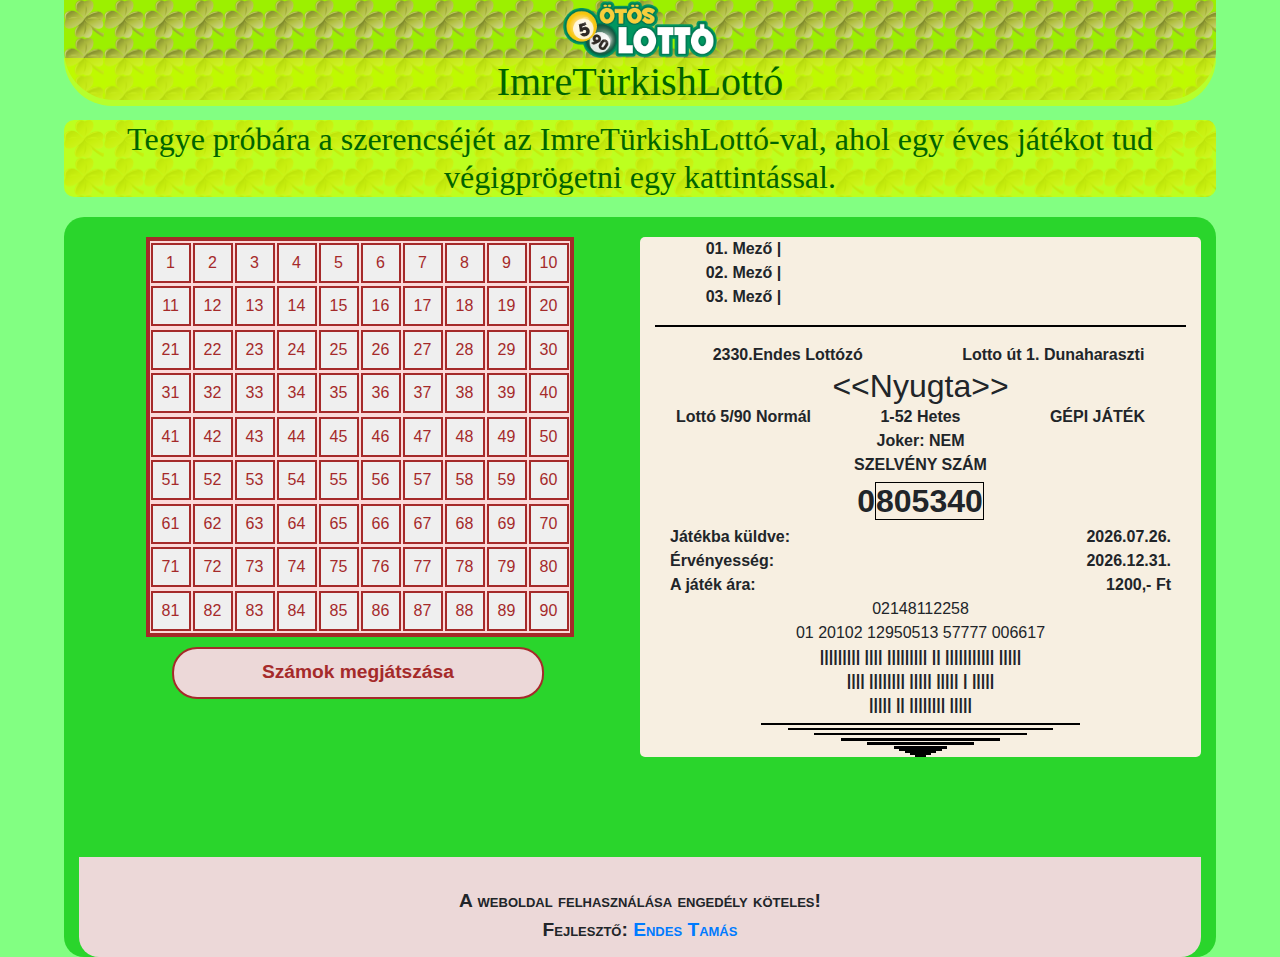
<file: ImreTürkishLoto/index.html>
<!DOCTYPE html>
<html lang="hu">

<head>
    <meta charset="UTF-8">
    <meta name="viewport" content="width=device-width, initial-scale=1.0">
    <title>Türkish Lotto</title>
    <link rel="stylesheet" href="css/bootstrap.min.css">
    <link rel="stylesheet" href="css/styles.css">
    <link rel="stylesheet" href="css/media.css">
    <link rel="stylesheet" href="css/fonts.css">
    <link href="https://db.onlinewebfonts.com/c/fed2fa8733ff1186188b80fe775f1a6f?family=Lotto+W02+Regular" rel="stylesheet">
</head>

<body>
    <nav>
        <img id="otos" src="images/otos.png" alt="otoslotto logo">
        <h1>ImreTürkishLottó</h1>
    </nav>
    <div id="divmotto">
        <h2 id="motto">Tegye próbára a szerencséjét az ImreTürkishLottó-val, ahol egy éves játékot tud végigprögetni egy kattintással.</h2>
    </div>
    <div class="container">
        <div class="row">
            <div class="col-md-6 col-sm-12" id="szelveny">
                <table>
                    <tr>
                        <th><button class="tabbutton" value="1" onclick="bevitel(1)">1</button></th>
                        <th><button class="tabbutton" value="2" onclick="bevitel(2)">2</button></th>
                        <th><button class="tabbutton" value="3" onclick="bevitel(3)">3</button></th>
                        <th><button class="tabbutton" value="4" onclick="bevitel(4)">4</button></th>
                        <th><button class="tabbutton" value="5" onclick="bevitel(5)">5</button></th>
                        <th><button class="tabbutton" value="6" onclick="bevitel(6)">6</button></th>
                        <th><button class="tabbutton" value="7" onclick="bevitel(7)">7</button></th>
                        <th><button class="tabbutton" value="8" onclick="bevitel(8)">8</button></th>
                        <th><button class="tabbutton" value="9" onclick="bevitel(9)">9</button></th>
                        <th><button class="tabbutton" value="10" onclick="bevitel(10)">10</button></th>
                    </tr>
                    <tr>
                        <th><button class="tabbutton" value="11" onclick="bevitel(11)">11</button></th>
                        <th><button class="tabbutton" value="12" onclick="bevitel(12)">12</button></th>
                        <th><button class="tabbutton" value="13" onclick="bevitel(13)">13</button></th>
                        <th><button class="tabbutton" value="14" onclick="bevitel(14)">14</button></th>
                        <th><button class="tabbutton" value="15" onclick="bevitel(15)">15</button></th>
                        <th><button class="tabbutton" value="16" onclick="bevitel(16)">16</button></th>
                        <th><button class="tabbutton" value="17" onclick="bevitel(17)">17</button></th>
                        <th><button class="tabbutton" value="18" onclick="bevitel(18)">18</button></th>
                        <th><button class="tabbutton" value="19" onclick="bevitel(19)">19</button></th>
                        <th><button class="tabbutton" value="20" onclick="bevitel(20)">20</button></th>
                    </tr>
                    <tr>
                        <th><button class="tabbutton" value="21" onclick="bevitel(21)">21</button></th>
                        <th><button class="tabbutton" value="22" onclick="bevitel(22)">22</button></th>
                        <th><button class="tabbutton" value="23" onclick="bevitel(23)">23</button></th>
                        <th><button class="tabbutton" value="24" onclick="bevitel(24)">24</button></th>
                        <th><button class="tabbutton" value="25" onclick="bevitel(25)">25</button></th>
                        <th><button class="tabbutton" value="26" onclick="bevitel(26)">26</button></th>
                        <th><button class="tabbutton" value="27" onclick="bevitel(27)">27</button></th>
                        <th><button class="tabbutton" value="28" onclick="bevitel(28)">28</button></th>
                        <th><button class="tabbutton" value="29" onclick="bevitel(29)">29</button></th>
                        <th><button class="tabbutton" value="30" onclick="bevitel(30)">30</button></th>
                    </tr>
                    <tr>
                        <th><button class="tabbutton" value="31" onclick="bevitel(31)">31</button></th>
                        <th><button class="tabbutton" value="32" onclick="bevitel(32)">32</button></th>
                        <th><button class="tabbutton" value="33" onclick="bevitel(33)">33</button></th>
                        <th><button class="tabbutton" value="34" onclick="bevitel(34)">34</button></th>
                        <th><button class="tabbutton" value="35" onclick="bevitel(35)">35</button></th>
                        <th><button class="tabbutton" value="36" onclick="bevitel(36)">36</button></th>
                        <th><button class="tabbutton" value="37" onclick="bevitel(37)">37</button></th>
                        <th><button class="tabbutton" value="38" onclick="bevitel(38)">38</button></th>
                        <th><button class="tabbutton" value="39" onclick="bevitel(39)">39</button></th>
                        <th><button class="tabbutton" value="40" onclick="bevitel(40)">40</button></th>
                    </tr>
                    <tr>
                        <th><button class="tabbutton" value="41" onclick="bevitel(41)">41</button></th>
                        <th><button class="tabbutton" value="42" onclick="bevitel(42)">42</button></th>
                        <th><button class="tabbutton" value="43" onclick="bevitel(43)">43</button></th>
                        <th><button class="tabbutton" value="44" onclick="bevitel(44)">44</button></th>
                        <th><button class="tabbutton" value="45" onclick="bevitel(45)">45</button></th>
                        <th><button class="tabbutton" value="46" onclick="bevitel(46)">46</button></th>
                        <th><button class="tabbutton" value="47" onclick="bevitel(47)">47</button></th>
                        <th><button class="tabbutton" value="48" onclick="bevitel(48)">48</button></th>
                        <th><button class="tabbutton" value="49" onclick="bevitel(49)">49</button></th>
                        <th><button class="tabbutton" value="50" onclick="bevitel(50)">50</button></th>
                    </tr>
                    <tr>
                        <th><button class="tabbutton" value="51" onclick="bevitel(51)">51</button></th>
                        <th><button class="tabbutton" value="52" onclick="bevitel(52)">52</button></th>
                        <th><button class="tabbutton" value="53" onclick="bevitel(53)">53</button></th>
                        <th><button class="tabbutton" value="54" onclick="bevitel(54)">54</button></th>
                        <th><button class="tabbutton" value="55" onclick="bevitel(55)">55</button></th>
                        <th><button class="tabbutton" value="56" onclick="bevitel(56)">56</button></th>
                        <th><button class="tabbutton" value="57" onclick="bevitel(57)">57</button></th>
                        <th><button class="tabbutton" value="58" onclick="bevitel(58)">58</button></th>
                        <th><button class="tabbutton" value="59" onclick="bevitel(59)">59</button></th>
                        <th><button class="tabbutton" value="60" onclick="bevitel(60)">60</button></th>
                    </tr>
                    <tr>
                        <th><button class="tabbutton" value="61" onclick="bevitel(61)">61</button></th>
                        <th><button class="tabbutton" value="62" onclick="bevitel(62)">62</button></th>
                        <th><button class="tabbutton" value="63" onclick="bevitel(63)">63</button></th>
                        <th><button class="tabbutton" value="64" onclick="bevitel(64)">64</button></th>
                        <th><button class="tabbutton" value="65" onclick="bevitel(65)">65</button></th>
                        <th><button class="tabbutton" value="66" onclick="bevitel(66)">66</button></th>
                        <th><button class="tabbutton" value="67" onclick="bevitel(67)">67</button></th>
                        <th><button class="tabbutton" value="68" onclick="bevitel(68)">68</button></th>
                        <th><button class="tabbutton" value="69" onclick="bevitel(69)">69</button></th>
                        <th><button class="tabbutton" value="70" onclick="bevitel(70)">70</button></th>
                    </tr>
                    <tr>
                        <th><button class="tabbutton" value="71" onclick="bevitel(71)">71</button></th>
                        <th><button class="tabbutton" value="72" onclick="bevitel(72)">72</button></th>
                        <th><button class="tabbutton" value="73" onclick="bevitel(73)">73</button></th>
                        <th><button class="tabbutton" value="74" onclick="bevitel(74)">74</button></th>
                        <th><button class="tabbutton" value="75" onclick="bevitel(75)">75</button></th>
                        <th><button class="tabbutton" value="76" onclick="bevitel(76)">76</button></th>
                        <th><button class="tabbutton" value="77" onclick="bevitel(77)">77</button></th>
                        <th><button class="tabbutton" value="78" onclick="bevitel(78)">78</button></th>
                        <th><button class="tabbutton" value="79" onclick="bevitel(79)">79</button></th>
                        <th><button class="tabbutton" value="80" onclick="bevitel(80)">80</button></th>
                    </tr>
                    <tr>
                        <th><button class="tabbutton" value="81" onclick="bevitel(81)">81</button></th>
                        <th><button class="tabbutton" value="82" onclick="bevitel(82)">82</button></th>
                        <th><button class="tabbutton" value="83" onclick="bevitel(83)">83</button></th>
                        <th><button class="tabbutton" value="84" onclick="bevitel(84)">84</button></th>
                        <th><button class="tabbutton" value="85" onclick="bevitel(85)">85</button></th>
                        <th><button class="tabbutton" value="86" onclick="bevitel(86)">86</button></th>
                        <th><button class="tabbutton" value="87" onclick="bevitel(87)">87</button></th>
                        <th><button class="tabbutton" value="88" onclick="bevitel(88)">88</button></th>
                        <th><button class="tabbutton" value="89" onclick="bevitel(89)">89</button></th>
                        <th><button class="tabbutton" value="90" onclick="bevitel(90)">90</button></th>
                    </tr>
                </table>
                <button class="adatok" id="megjatszas" onclick="jatek()">Számok megjátszása</button>
                <div id="eredmeny"></div>
                <div id="penz"></div>
            </div>
            <div class="col-md-6 col-sm-12" id="szel">
                <div class="row adatok">
                    <div class="col-4">01. Mező |</div>
                    <div class="col-8 szamok" id="szamok1"></div>
                </div>

                <div class="row adatok">
                    <div class="col-4">02. Mező |</div>
                    <div class="col-8 szamok" id="szamok2"></div>
                </div>

                <div class="row adatok">
                    <div class="col-4">03. Mező |</div>
                    <div class="col-8 szamok" id="szamok3"></div>
                </div>
                <hr>
                <div class="row">
                    <div class="col-md-6 col-sm-12 adatok">2330.Endes Lottózó</div>
                    <div class="col-md-6 col-sm-12 adatok"> Lotto út 1. Dunaharaszti</div>
                </div>

                <div class="col-12 row" id="nyugta">
                    <h2 class="adatok">
                        <<<ures>Nyugta>>
                    </h2>
                </div>

                <div class="row adatok">
                    <div class="col-md-4 col-sm-12">Lottó 5/90 Normál</div>
                    <div class="col-md-4 col-sm-12">1-52 Hetes</div>
                    <div class="col-md-4 col-sm-12">GÉPI JÁTÉK</div>

                </div>

                <div class="col-12 adatok bold">Joker: NEM</div>

                <div class="col-12 adatok bold">SZELVÉNY SZÁM</div>

                <div class="col-12 adatok" id="szam">0<span id="kod">805340</span></div>

                <div class="row">
                    <div class="col-6 adatok bold left">Játékba küldve: </div>
                    <div class="col-6 adatok bold right" id="date"></div>
                </div>

                <div class="row">
                    <div class="col-6 adatok bold left">Érvényesség: </div>
                    <div class="col-6 adatok bold right" id="dateveg"></div>
                </div>
                <div class="row">
                    <div class="col-6 adatok bold left">A játék ára:</div>
                    <div class="col-6 adatok bold right">1200,- Ft</div>
                </div>
                <div class="col-12 adatok szamok">02148112258</div>
                <div class="col-12 adatok szamok">01 20102 12950513 57777 006617</div>
                <div class="col-12 adatok ">||||||||| |||| ||||||||| || ||||||||||| |||||</div>
                <div class="col-12 adatok ">|||| |||||||| ||||| ||||| | |||||</div>
                <div class="col-12 adatok ">||||| || |||||||| |||||</div>
                <hr id="v1">
                <hr id="v2">
                <hr id="v3">
                <hr id="v4">
                <hr id="v5">
                <hr id="v6">
                <hr id="v7">
                <hr id="v8">
                <hr id="v9">
                <hr id="v10">
            </div>
        </div>
        <footer class="row">
            <p class="adatok foot">A weboldal felhasználása engedély köteles!</p>
            <p class="adatok foot">Fejlesztő: <a href="https://www.facebook.com/tamas.endes" target="_blank">Endes Tamás</a></p>
        </footer>
    </div>

    <script src="js/lotto.js"></script>
</body>

</html>
</file>
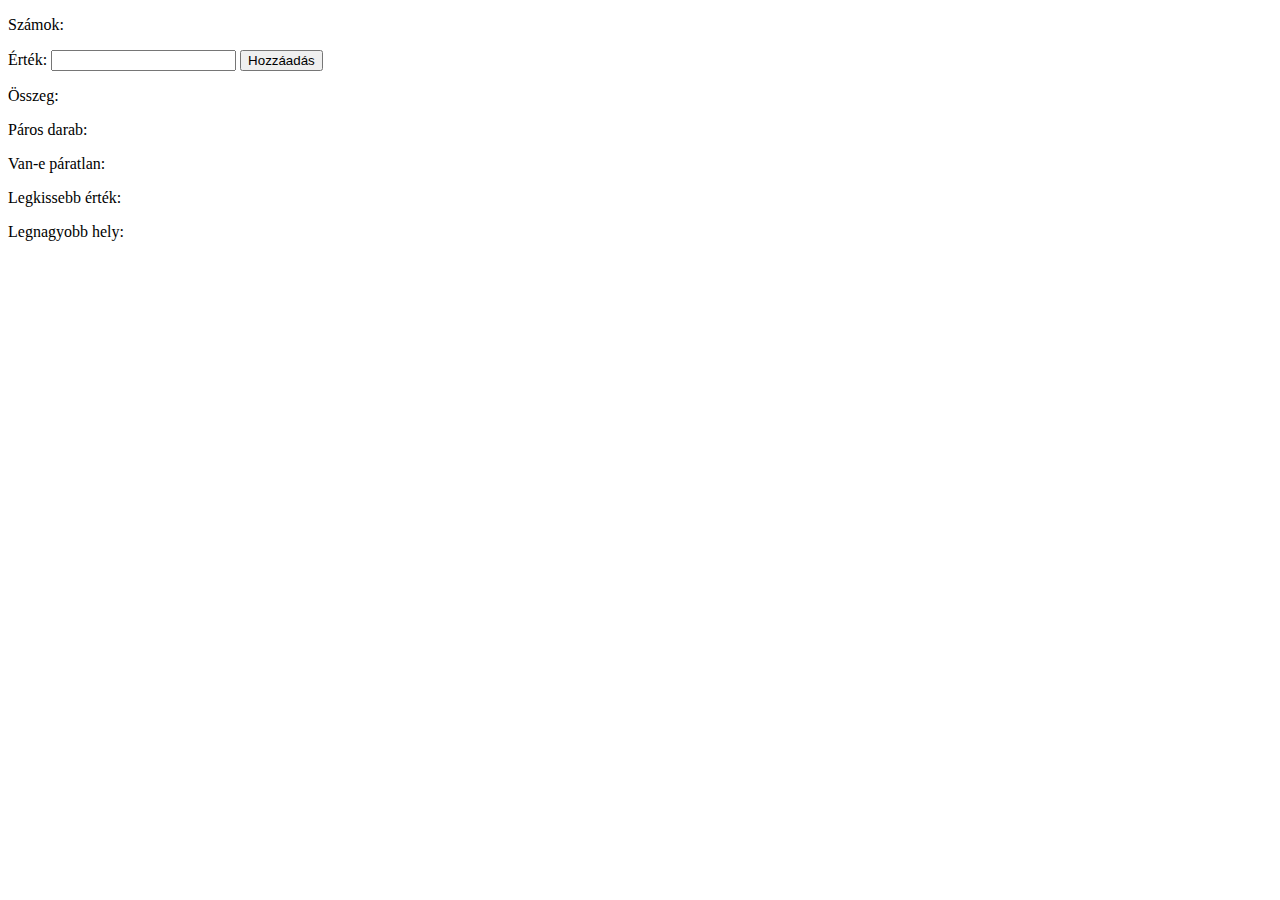
<file: Javascript/Feladat_23_01_13/index.html>
<!DOCTYPE html>
<html lang="hu">
    <head>
        <meta charset="UTF-8">
        <meta http-equiv="X-UA-Compatible" content="IE=edge">
        <meta name="viewport" content="width=device-width, initial-scale=1.0">
        <title>FORM</title>
    </head>
    <body>
        <!--
        <form name="szamkitalalo">
            <p id="korszam">Kör: 1/10</p>
            <label for="">Szám: </label>
            <input type="text" id="number">
            <input type="button" value="Tipp" onclick="guess()">
        </form>
        -->

        <form name="szamok">
            <p id="numbers">Számok: </p>
            <!-- A numbers azonosítóval rendelkező bekezdésben lesz kiírva a tömb tartalma -->
            <label for="numberAdd">Érték: </label>
            <input type="text" id="numberAdd">
            <!-- A textbox-ba írt értékekkel  feltöltve a tömb -->
            <input type="button" value="Hozzáadás" onclick="add()">
            <!-- A legjobb elemi tételek -->
            <p id="elem1">Összeg: </p>
            <p id="elem2">Páros darab: </p>
            <p id="elem3">Van-e páratlan: </p>
            <p id="elem4">Legkissebb érték: </p>
            <p id="elem5">Legnagyobb hely: </p>
            <!-- Amikor a tömb frissül, abba az esetben frissítjük az elemi tételek segítségével a bekezdésekben meghatározott értékeket. -->
        </form>
        <script src="myjs.js" type="text/javascript"></script>
    </body>
</html>
</file>
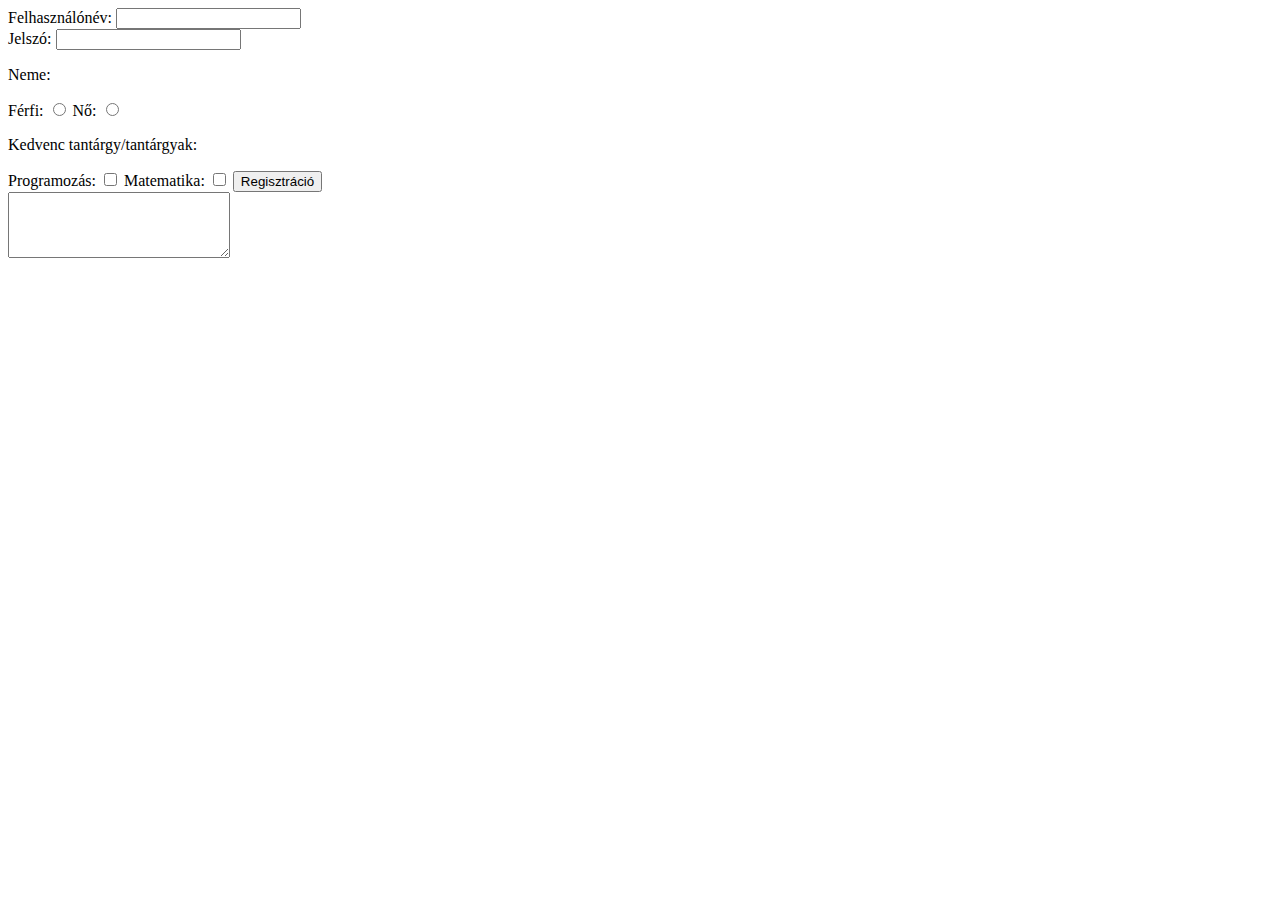
<file: Javascript/Feladat_23_02_03/index.html>
<!DOCTYPE html>
<html lang="en">
    <head>
        <meta charset="UTF-8">
        <meta http-equiv="X-UA-Compatible" content="IE=edge">
        <meta name="viewport" content="width=device-width, initial-scale=1.0">
        <title>Feladat_23_02_03</title>
        <script src="myjs.js" type="text/javascript"></script>
    </head>
    <body>
        <form name="register">
            <label>Felhasználónév:</label>
            <input type="text" id="user">
            <br>
            <label>Jelszó:</label>
            <input type="text" id="pass">

            <p>Neme: </p>
            <label>Férfi:</label>
            <input type="radio" id="ferfi" name="nem">
            <label>Nő:</label>
            <input type="radio" id="no" name="nem">

            <p>Kedvenc tantárgy/tantárgyak:</p>
            <label>Programozás:</label>
            <input type="checkbox" id="prog" name="tantargy">
            <label>Matematika:</label>
            <input type="checkbox" id="mat" name="tantargy">
            <input type="button" value="Regisztráció" onclick="check()" id="regist">
            <br>
            <textarea id="szoveg" cols="25" rows="4"></textarea>
        </form>
    </body>
</html>
</file>
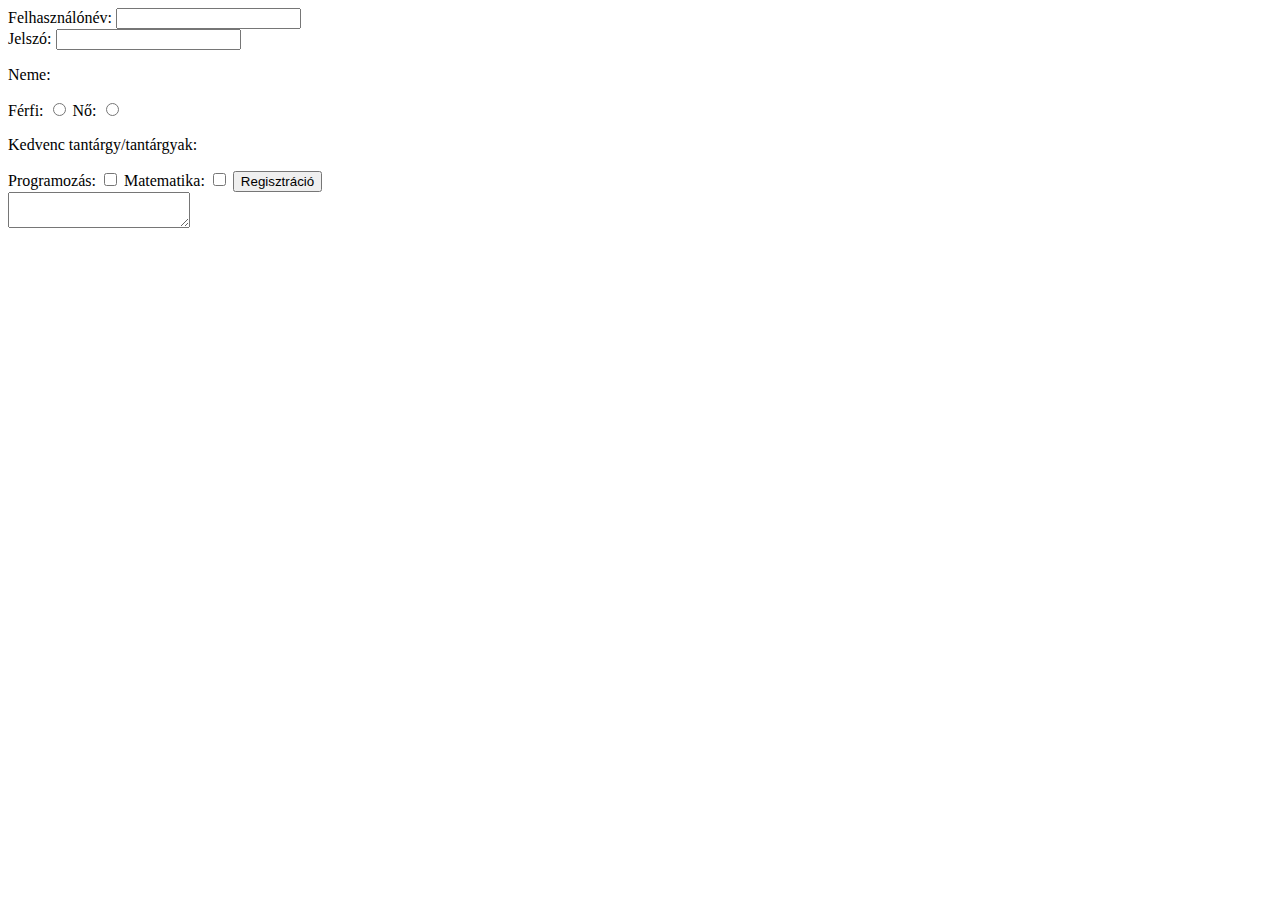
<file: Javascript/form/index.html>
<!DOCTYPE html>
<html lang="HU">
    <head>
        <meta charset="UTF-8">
        <meta http-equiv="X-UA-Compatible" content="IE=edge">
        <meta name="viewport" content="width=device-width, initial-scale=1.0">
        <title>FORM</title>
        <script src="myjs.js" type="text/javascript"></script>
    </head>
    <body>
        <!--
        <form name="szamkitalalo">
            <p id="korszam">Kör: 1/10</p>
            <label for="number">Szám: </label>
            <input type="text" id="number">
            <input type="button" value="Tipp" onclick="guess()">
        </form>
        -->
        <!--
        <form name="szamok">
            <p id="numbers">Számok: </p>
            
            <label for="numberAdd">Érték: </label>
            <input type="text" id="numberAdd">
            
            <input type="button" value="Hozzáadás" onclick="add()">
            <p id="elem1">Összeg: </p>
            <p id="elem2">Páros darab: </p>
            <p id="elem3">Van-e páratlan: </p>
            <p id="elem4">Legkisebb érték: </p>
            <p id="elem5">Legnagyobb hely: </p>
        </form>
        -->
        <form name="feladat3">
            <label for="uname">Felhasználónév: </label>
            <input type="text" id="uname">
            <br>
            <label for="pass">Jelszó:</label>
            <input type="password" id="pass">

            <p>Neme:</p>
            <label for="fiu">Férfi:</label>
            <input type="radio" name="radioGender" id="fiu" value="Férfi">
            <label for="lany">Nő:</label>
            <input type="radio" name="radioGender" id="lany" value="Nő">

            <p>Kedvenc tantárgy/tantárgyak:</p>
            <label for="prog">Programozás:</label>
            <input type="checkbox" name="checkSubject" id="prog" value="Programozás">
            <label for="matek">Matematika:</label>
            <input type="checkbox" name="checkSubject" id="matek" value="Matematika">

            <input type="button" value="Regisztráció" onclick="check()">
            <br>
            <textarea id="info"></textarea>
        </form>
    </body>
</html>
</file>
<file: ImreTürkishLoto/css/styles.css>
body {
    background-color: rgb(130, 255, 130);
}

.row {
    margin-left: 0;
    margin-right: 0;
}

nav {
    height: 100px;
    max-width: 90%;
    margin: auto;
    background-color: rgb(156, 240, 0);
    background-image: url(../images/lohere.png);
    background-repeat: repeat;
    background-size: 40px;
    margin-bottom: 20px;
    text-align: center;
    border-bottom-left-radius: 50px;
    border-bottom-right-radius: 50px;
}

h1 {
    font-family: Lotto;
    color: darkgreen;
    background-color: rgba(208, 255, 0, 0.664);
    border-bottom-left-radius: 50px;
    border-bottom-right-radius: 50px;
}

footer {
    width: 100%;
    margin-top: 100px;
    height: 100px;
    background-color: rgb(236, 216, 216);
    border-bottom-left-radius: 20px;
    border-bottom-right-radius: 20px;
    font-variant: small-caps;
    font-weight: bold;
    display: block !important;
    text-align: center;
    padding: 30px;
    font-size: 1.2rem;
}

#szelveny {
    margin-top: 20px;
}

.container {
    background-color: rgba(0, 192, 3, 0.673);
    max-width: 90%;
    border-radius: 20px;
}

table {
    width: 400px;
    height: 400px;
}

th {
    width: 50%;
}

.tabbutton {
    height: 40px;
    width: 40px;
    color: brown;
    border: 2px solid brown;
}

#otos {
    height: 58px;
}

table {
    border: 4px solid brown;
    background-color: rgb(252, 217, 217);
    margin: auto;
}

#szel {
    background-color: rgb(247, 239, 225);
    border-radius: 5px;
    font-weight: bold;
    margin-top: 20px;
}

h2 {
    margin: auto;
    text-align: center;
}

#divmotto {
    background-image: url(../images/lohere.png);
    background-repeat: repeat;
    background-size: 40px;
    max-width: 90%;
    border-radius: 10px;
    margin: auto;
    margin-bottom: 20px;
}

#motto {
    font-family: Lotto;
    color: darkgreen;
    background-color: rgba(208, 255, 0, 0.76);
    border-radius: 10px;
}

.adatok {
    text-align: center;
    margin: auto;
}

hr {
    background-color: black;
    border: none;
    height: 2px;
}

#kod {
    border: 1px solid black;
}

#szam {
    font-size: 2rem;
    text-align: center;
}

.szamok {
    font-weight: normal;
}

.right {
    text-align: right;
}

.left {
    text-align: left;
}

.eredmeny {
    margin: auto;
    text-align: center;
    font-size: 1.1rem;
}

#adatok {
    background-color: rgb(236, 216, 216);
    border-top-right-radius: 25px;
    border-top-left-radius: 25px;
    border: 2px solid brown;
    font-style: italic;
    color: brown;
    font-weight: bold;
    border-bottom: none;
    font-size: 1.5rem;
}

.penz {
    font-size: 1.5rem;
    background-color: rgb(236, 216, 216);
    border-bottom-right-radius: 25px;
    border-bottom-left-radius: 25px;
    border: 2px solid brown;
    font-style: italic;
    color: brown;
    font-weight: bold;
    border-top: none;
}

#megjatszas {
    background-color: rgb(236, 216, 216);
    margin-top: 10px;
    border-radius: 25px;
    border: 2px solid brown;
    color: brown;
    font-weight: bold;
    margin-bottom: 10px;
    width: 70%;
    transform: translateX(+21%);
    height: 10%;
    font-size: 1.2rem;
}

#v1 {
    margin-top: 6px;
    margin-bottom: 3px;
    width: 60%;
}

#v2 {
    margin-top: 0;
    margin-bottom: 3px;
    width: 50%;
}

#v3 {
    margin-top: 0;
    margin-bottom: 3px;
    width: 40%;
}

#v4 {
    margin-top: 0;
    margin-bottom: 1px;
    height: 3px;
    width: 30%;
}

#v5 {
    margin-top: 0;
    margin-bottom: 1px;
    height: 3px;
    width: 20%;
}

#v6 {
    margin-top: 0;
    margin-bottom: 0;
    height: 3px;
    width: 10%;
}

#v7 {
    margin-top: 0;
    margin-bottom: 0;
    height: 2px;
    width: 8%;
}

#v8 {
    margin-top: 0;
    margin-bottom: 0;
    height: 2px;
    width: 6%;
}

#v9 {
    margin-top: 0;
    margin-bottom: 0;
    height: 2px;
    width: 4%;
}

#v10 {
    margin-top: 0;
    margin-bottom: 0;
    height: 2px;
    width: 2%;
}

.torles1 {
    width: auto;
    height: auto;
    border: none;
    color: black;
}

.torles2 {
    width: auto;
    height: auto;
    border: none;
    color: black;
}

.torles3 {
    width: auto;
    height: auto;
    border: none;
    color: black;
}
</file>
<file: ImreTürkishLoto/css/media.css>
@media (min-width: 2300px) {
    .tabbutton {
        width: 60px;
        height: 60px;
        font-size: 1.8rem;
        border: 3px solid brown;
    }
    table {
        height: 600px;
        width: 600px;
        border: 8px solid brown;
    }
    .adatok {
        font-size: 1.8rem;
    }
    nav {
        background-size: 70px;
        height: 125px;
    }
    h1 {
        font-size: 3rem;
    }
    #otos {
        height: 70px;
    }
    footer {
        height: 150px;
    }
    .foot {
        font-size: 1.6rem;
    }
    #megjatszas {
        font-size: 2rem;
        border: 4px solid brown;
    }
}

@media (min-width: 2840px) {
    .tabbutton {
        width: 70px;
        height: 70px;
        font-size: 3rem;
    }
    table {
        height: 700px;
        width: 700px;
    }
    .adatok {
        font-size: 3rem;
    }
    nav {
        background-size: 80px;
        height: 142px;
    }
    h1 {
        font-size: 3.5rem;
    }
    #otos {
        height: 90px;
    }
    footer {
        height: 180px;
    }
    .foot {
        font-size: 2rem;
    }
    #megjatszas {
        font-size: 2.5rem;
        border: 6px solid brown;
    }
}

@media (min-width: 3500px) {
    .tabbutton {
        width: 90px;
        height: 90px;
        font-size: 3rem;
        border: 4px solid brown;
    }
    table {
        height: 900px;
        width: 900px;
        border: 10px solid brown;
    }
    .adatok {
        font-size: 3rem;
    }
    nav {
        background-size: 90px;
        height: 160px;
    }
    h1 {
        font-size: 4rem;
    }
    #otos {
        height: 100px;
    }
    footer {
        height: 200px;
    }
    .foot {
        font-size: 2.3rem;
    }
    #megjatszas {
        font-size: 3rem;
        border: 8px solid brown;
    }
}

@media (min-width: 4700px) {
    .tabbutton {
        width: 120px;
        height: 120px;
        font-size: 5rem;
        border: 5px solid brown;
    }
    table {
        height: 1200px;
        width: 1200px;
        border: 13px solid brown;
    }
    .adatok {
        font-size: 5rem;
    }
    nav {
        background-size: 100px;
        height: 260px;
    }
    h1 {
        font-size: 6rem;
    }
    #otos {
        height: 150px;
    }
    footer {
        height: 220px;
    }
    .foot {
        font-size: 3rem;
    }
    #megjatszas {
        font-size: 4rem;
        border: 10px solid brown;
    }
}

@media (max-width: 1050px) {
    .tabbutton {
        width: 50px;
        height: 50px;
        font-size: 1.5rem;
    }
    table {
        height: 500px;
        width: 500px;
    }
    .adatok {
        font-size: 1.5rem;
    }
    .penz {
        margin-bottom: 50px;
    }
}

@media (max-width: 630px) {
    .tabbutton {
        width: 40px;
        height: 40px;
    }
    table {
        height: 400px;
        width: 400px;
    }
    .adatok {
        font-size: 1rem;
    }
}

@media (max-width: 550px) {
    .tabbutton {
        width: 38px;
        height: 38px;
    }
}

@media (max-width: 490px) {
    .tabbutton {
        width: 35px;
        height: 35px;
        font-size: 0.9rem
    }
    table {
        height: 350px;
        width: 350px;
    }
}

@media (max-width: 450px) {
    .tabbutton {
        width: 31px;
        height: 31px;
    }
    table {
        height: 310px;
        width: 310px;
    }
    h1 {
        font-size: 1.9rem;
    }
}

@media (max-width: 420px) {
    .tabbutton {
        width: 28px;
        height: 28px;
    }
    table {
        height: 280px;
        width: 280px;
    }
    h1 {
        font-size: 1.9rem;
    }
}

@media (max-width: 395px) {
    .tabbutton {
        width: 25px;
        height: 25px;
        font-size: small;
    }
    table {
        height: 250px;
        width: 250px;
    }
    #megjatszas {
        font-size: 1rem;
    }
}

@media (max-width: 350px) {
    .tabbutton {
        width: 23px;
        height: 23px;
        font-size: small;
    }
    table {
        height: 230px;
        width: 230px;
    }
}

@media (max-width: 340px) {
    .tabbutton {
        width: 22px;
        height: 22px;
        font-size: small;
    }
    table {
        height: 220px;
        width: 220px;
    }
    #megjatszas {
        font-size: 0.9rem;
    }
}

@media (max-width: 314px) {
    .tabbutton {
        width: 20px;
        height: 20px;
        font-size: x-small;
    }
    table {
        height: 200px;
        width: 200px;
    }
    #megjatszas {
        font-size: 0.8rem;
    }
}
</file>
<file: ImreTürkishLoto/css/fonts.css>
@font-face {
    font-family: "Lotto";
    src: url("https://db.onlinewebfonts.com/t/fed2fa8733ff1186188b80fe775f1a6f.eot");
    src: url("https://db.onlinewebfonts.com/t/fed2fa8733ff1186188b80fe775f1a6f.eot?#iefix")format("embedded-opentype"), url("https://db.onlinewebfonts.com/t/fed2fa8733ff1186188b80fe775f1a6f.woff2")format("woff2"), url("https://db.onlinewebfonts.com/t/fed2fa8733ff1186188b80fe775f1a6f.woff")format("woff"), url("https://db.onlinewebfonts.com/t/fed2fa8733ff1186188b80fe775f1a6f.ttf")format("truetype"), url("https://db.onlinewebfonts.com/t/fed2fa8733ff1186188b80fe775f1a6f.svg#Lotto W02 Regular")format("svg");
}
</file>
